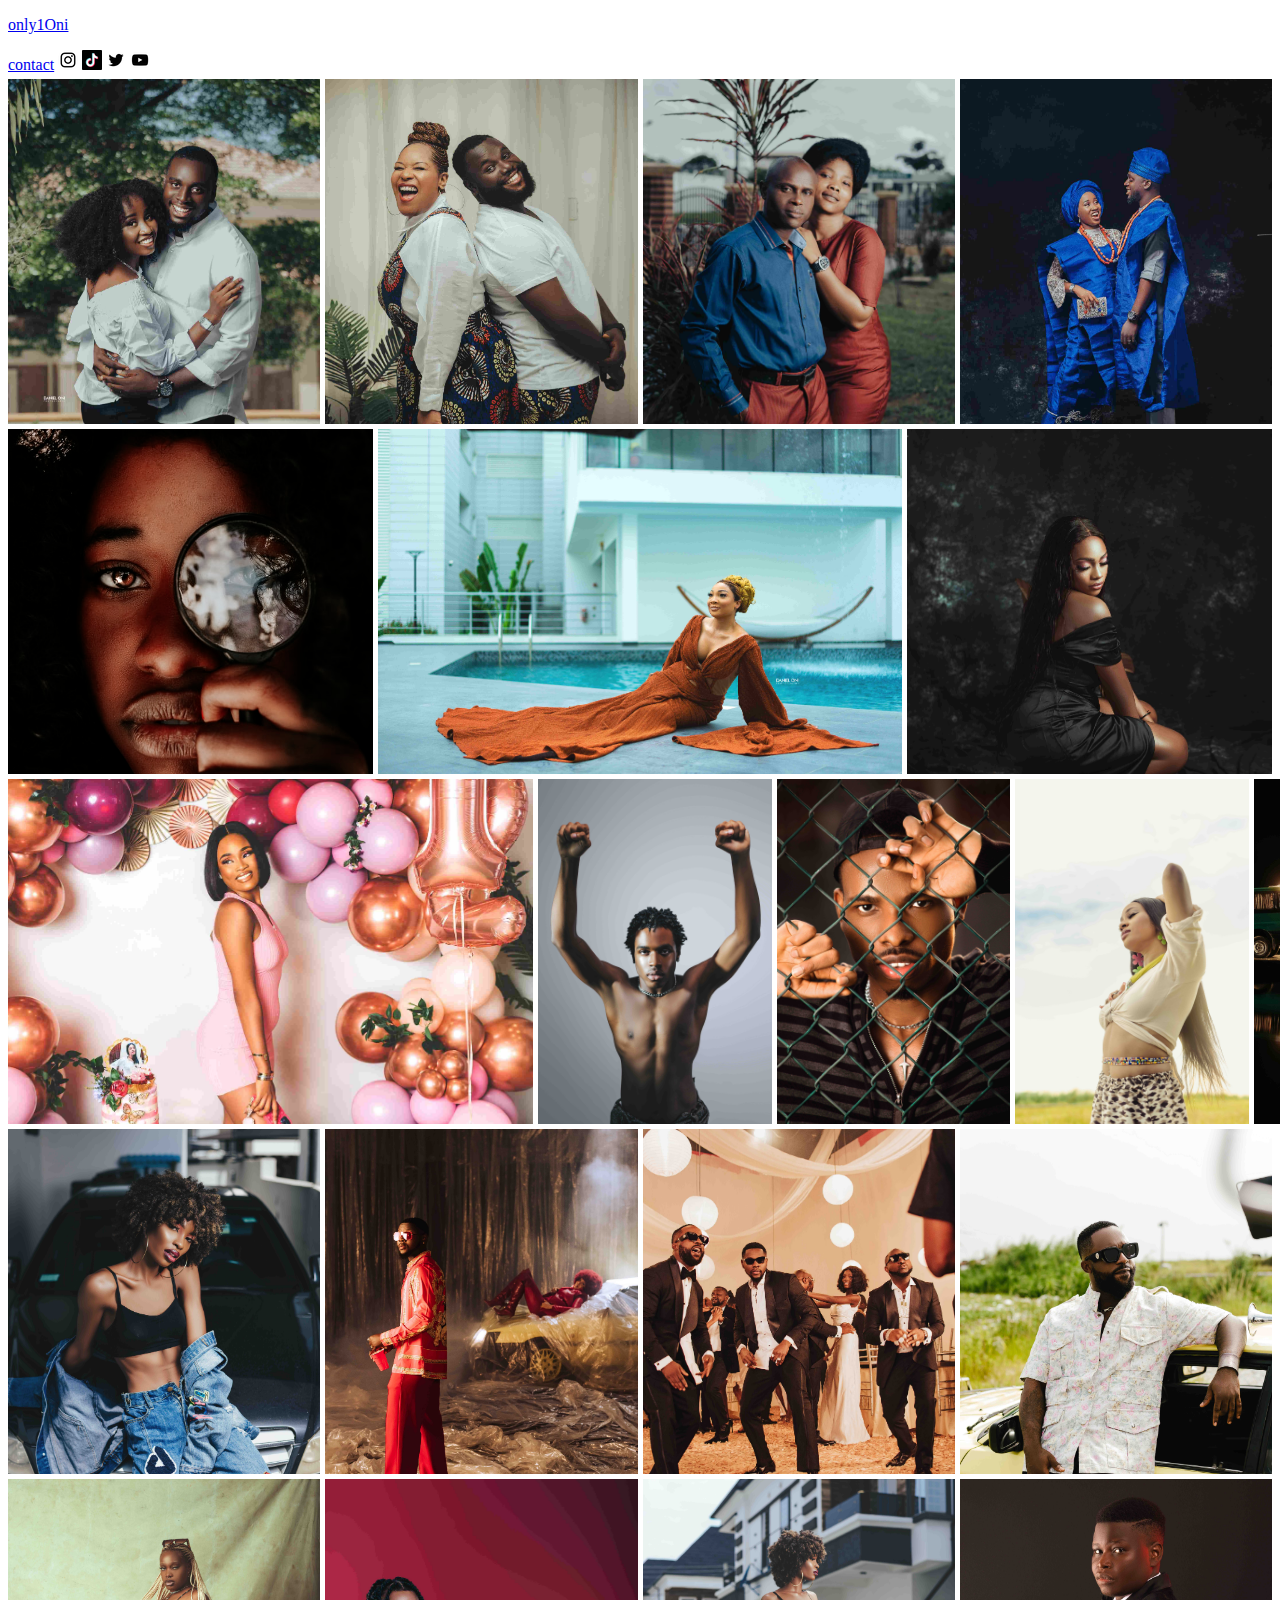
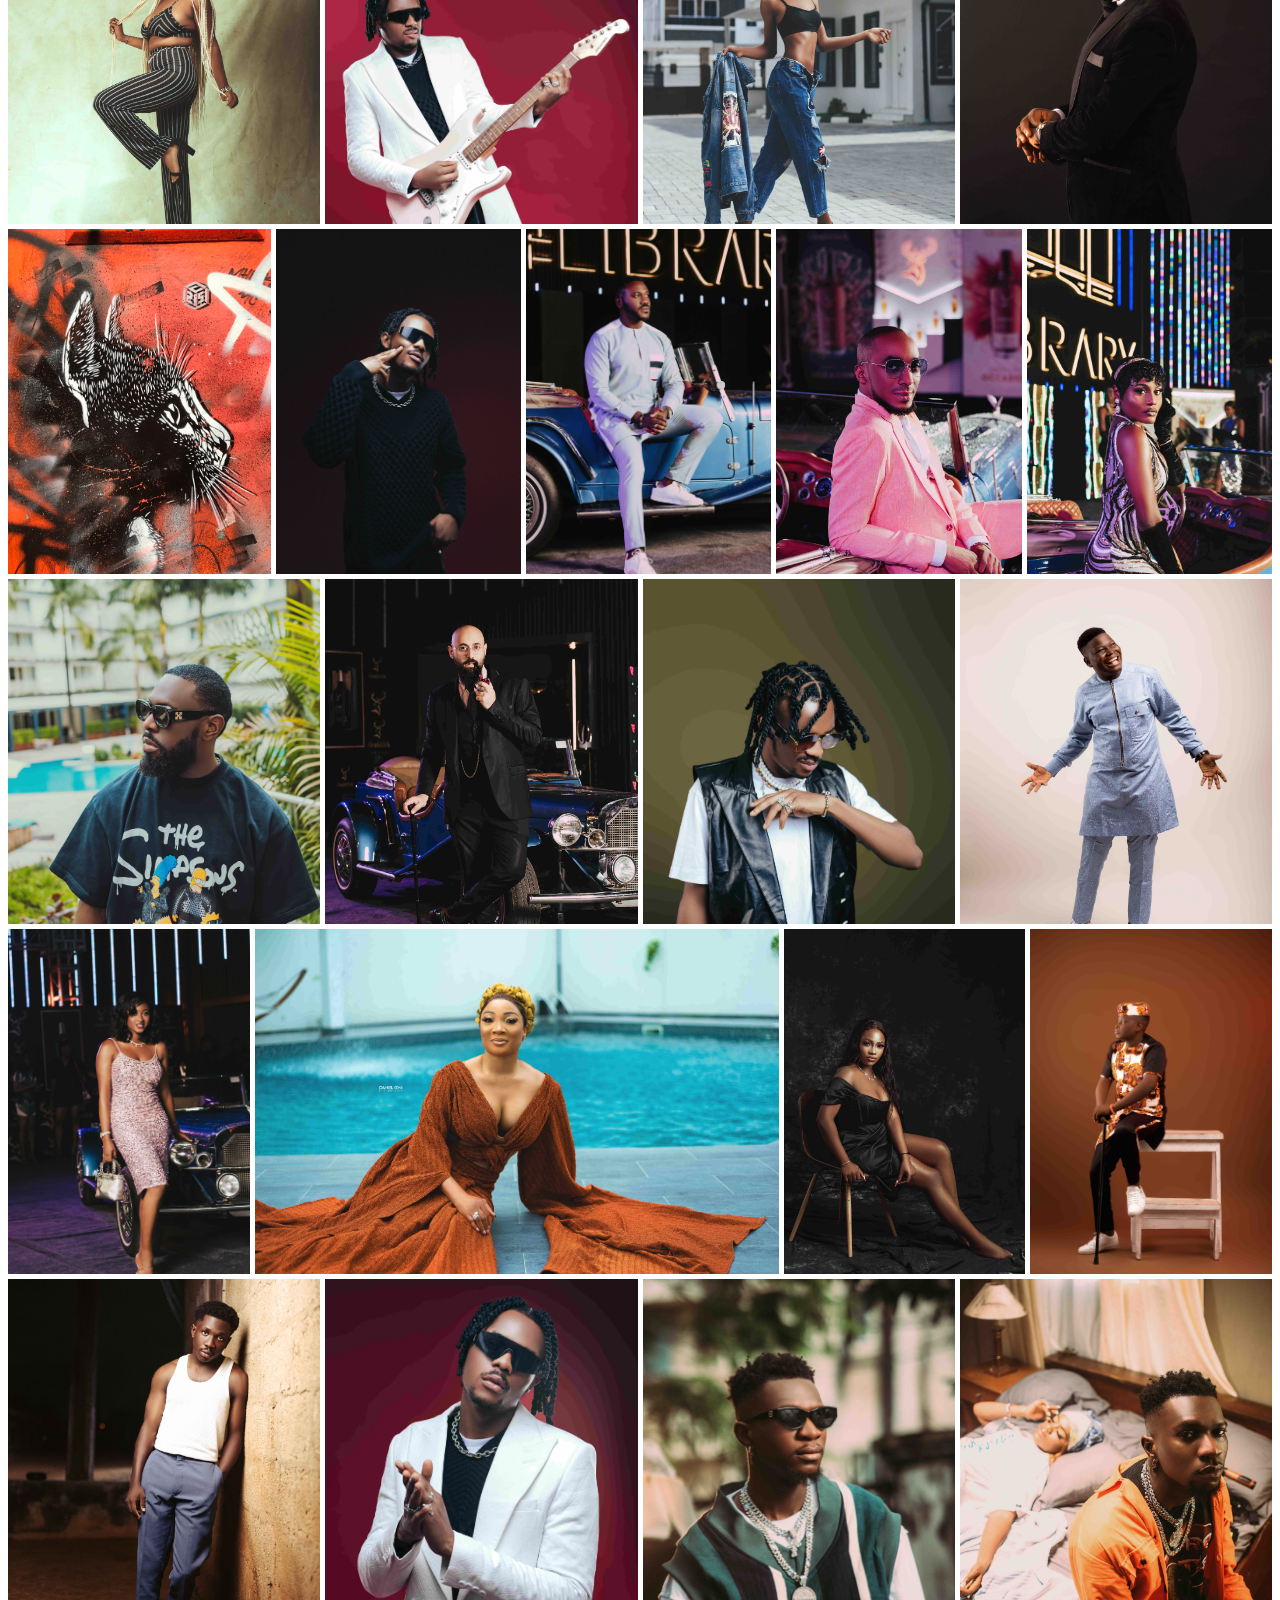
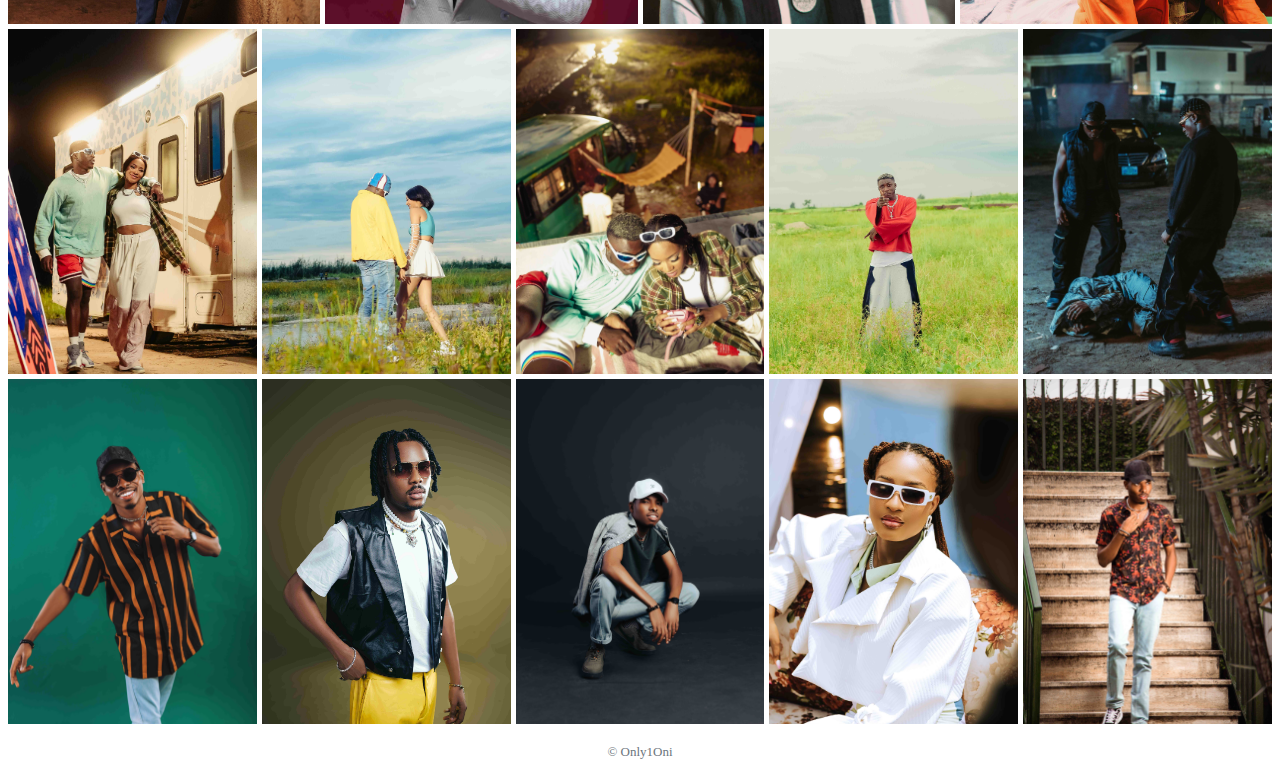
<file: home.html>
<!DOCTYPE html>
<html lang="en">

<head>
    <meta charset="UTF-8">
    <meta http-equiv="X-UA-Compatible" content="IE=edge">
    <meta name="viewport" content="width=device-width, initial-scale=1.0">
    <link rel="stylesheet" href="/css/style.css">
    <title>Photography project</title>
</head>

<body>
    <header>

        <div id="links">
            <a href="home.html">
                <p id="oni">only1Oni</p>
            </a>
            <!-- <ul>
                <li><a href="#">home</a></li>
                <li><a href="#">about</a></li>
                <li><a href="#">projects</a></li>
                <li><a href="#">portfolio</a></li>
            </ul> -->


        </div>
        <div class="contact">
            <a href="contact.html">contact</a>
            <a href="#"><img src="/images/icons/instagram.png" alt=""></a>
            <a href="#"><img src="/images/icons/tiktok.png" alt=""></a>
            <a href="#"><img src="/images/icons/twitter.png" alt=""></a>
            <a href="#"><img src="/images/icons/youtube.png" alt=""></a>
        </div>


    </header>

    <main>

<!-- 
        <section>
            <div class="card">

                <img src="/images/img2/Personal/bannerpage.jpeg" alt="">

                <div class="content">

                    DANIEL ONI Lorem ipsum dolor sit amet consectetur adipisicing elit. Dolore delectus facilis
                    suscipit cumque voluptate, ratione quasi necessitatibus nulla velit! Nulla, fugiat fuga
                    doloribus minus iure facere excepturi deleniti, laborum doloremque, culpa praesentium vel
                    voluptatum itaque quidem suscipit eligendi beatae! Perspiciatis optio commodi repellendus quo
                    fuga quia facilis, aliquid molestias quisquam.

                </div>
            </div>
        </section> -->
        <section>
            <div class="row ">

                <div class="column col1">
                    <img src="images/img2/Pre-wedding/1/DAN_9794.jpg" alt="">
                    <img class="img2" src="images/img2/Pre-wedding/2/DAN_0805.jpg" alt="">
                    <img class="img3" src="images/img2/Pre-wedding/3/DAN_5718.jpg" alt="">
                    <img class="img4" src="images/img2/Pre-wedding/1/DAN_9574.jpg" alt="">
                </div>

                <div class="column col2">
                    <img src="/images/img/photo-1558212628-ad7f5fb28c5e.jpg" alt="">
                    <img src="/images/img2/Birthday/GladysLasila/DAN_7693.jpg" alt="">
                    <img src="/images/img2/Birthday/PrincessFola/DAN_9747.jpg" alt="">
                </div>

                <div class="column col3">
                    <img src="/images/img2/Birthday/Tonia/DAN_7435.jpg" alt="">
                    <img src="/images/img2/Doonte/DAN_3060.jpg" alt="">
                    <img src="/images/img2/Ehyo/DAN_1958.jpg" alt="">
                    <img src="/images/img2/Tush/DAN_6227.jpg" alt="">
                    <img src="/images/img2/Tush/DAN_6326.jpg" alt="">

                </div>


                <div class="column col4">
                    <img src="/images/img2/Collaboration/DAN_1102 1.jpg" alt="">
                    <img src="/images/img2/Iyanya/DAN_9002.jpg" alt="">
                    <img src="/images/img2/Iyanya/DAN_9240.jpg" alt="">
                    <img src="/images/img2/Iyanya/DAN_8269.jpg" alt="">
                </div>

                <div class="column col5">
                    <img src="/images/img2/RidahTalatu/DAN_9876.jpg" alt="">
                    <img src="/images/img2/Puncho/DAN_1585.jpg" alt="">
                    <img src="/images/img2/Collaboration/DAN_1095.jpg" alt="">
                    <img src="/images/img2/TosinBee/DAN_0895.jpg" alt="">
                </div>

                <div class="column col6">
                    <img src="/images/img/photo-1534073828943-f801091bb18c.jpg" alt="">
                    <img src="/images/img2/Puncho/DAN_1681.jpg" alt="">
                    <img src="/images/img2/ReLaunchTheLibrary/DAN_5988.jpg" alt="">
                    <img src="/images/img2/ReLaunchTheLibrary/DAN_6049.jpg" alt="">
                    <img src="/images/img2/ReLaunchTheLibrary/DAN_5902.jpg" alt="">
                </div>

                <div class="column col7">
                    <img src="/images/img2/Timaya/DAN_6361.jpg" alt="">
                    <img src="/images/img2/ReLaunchTheLibrary/DAN_5473.jpg" alt="">
                    <img src="images/img2/Puncho/DAN_1805.jpg" alt="">
                    <img src="images/img2/TosinBee/DAN_0629.jpg" alt="">
                </div>

                <div class="column col8">
                    <img src="/images/img2/ReLaunchTheLibrary/DAN_5968.jpg" alt="">
                    <img src="/images/img2/Birthday/GladysLasila/DAN_7690.jpg" alt="">
                    <img src="images/img2/Birthday/PrincessFola/DAN_9725.jpg" alt="">
                    <img src="images/img2/TosinBee/DAN_0800.jpg" alt="">
                </div>

                <div class="column col8">
                    <img src="/images/img2/Personal/DAN_5455.jpg" alt="">
                    <img src="/images/img2/Puncho/DAN_1603.jpg" alt="">
                    <img src="images/img2/Prowess/DAN_0460.jpg" alt="">
                    <img src="images/img2/Prowess/DAN_0649.jpg" alt="">
                </div>

                <div class="column col9">
                    <img src="/images/img2/Tush/DAN_6459.jpg" alt="">
                    <img src="/images/img2/Tush/DAN_6294.jpg" alt="">
                    <img src="images/img2/Tush/DAN_6397.jpg" alt="">
                    <img src="images/img2/Tush/DAN_6252.jpg" alt="">
                    <img src="images/img2/Prowess/DAN_0700.jpg" alt="">
                </div>

                <div class="column col10">
                    <img src="/images/img2/Ehyo/DAN_7995.jpg" alt="">
                    <img src="/images/img2/Puncho/DAN_1784.jpg" alt="">
                    <img src="images/img2/Ehyo/DAN_8319.jpg" alt="">
                    <img src="images/img2/Iyanya/DAN_8484.jpg" alt="">
                    <img src="images/img2/Ehyo/DAN_1755.jpg" alt="">
                </div>

            </div>
        </section>


    </main>
    <footer>
        <p>&copy Only1Oni</p>
    </footer>

</body>


</html>
</file>
<file: css/style.css>
main {
  width: 100%;
}

.row {
  width: 100%;
  display: flex;
  flex-direction: column;
  justify-content: center;
  align-items: center;
}

.column {
  width: 100%;
  padding: 0 50px;
  text-align: center;
  display: flex;
  gap: 5px;
  height: 350px;
  overflow: hidden;
}

.column img {
  margin-top: 5px;
  width: 100%;
  height: 100%;
  object-fit: cover;
}

.column img:hover {
  transition: ease 0.5s;
  box-shadow: 2px 3px 19px rgba(156, 156, 156, 0.466);
}

.col2 {
  overflow: hidden;
  width: 100%;
}

footer {
  font-size: 13px;
  text-align: center;
  color: #6c757d;
  margin: 20px;
}

@media(max-width:990px) {
  .column {
    height: 100%;
    flex-wrap: wrap;
  }

  .column img {
    height: 100%;
  }
}


.sidenav {
  height: 100%;
  width: 160px;
  position: fixed;
  z-index: 1;
  top: 30%;
  left: 0;
  background: none;
  overflow-x: hidden;
  padding-top: 20px;

}

.sidenav a {
  background: none;
  text-decoration: none;
  display: block;
}

.sidenav a img {
  width: 20px;
  padding: 0;
  margin: 10px;
}

.sidenav a img:hover {
  animation: shake 0.5s;
  animation-iteration-count: infinite;
}

span {
  position: fixed;
  font-size: 1.5rem;
  bottom: 0;
  right: 0;
  margin: 30px 11px;
  color: rgb(52, 58, 64);
  font-weight: 700;
  line-height: 0;
  padding: 13px 9px 19px;
  border-radius: 50%;
}

@keyframes shake {
  0% {
    transform: translate(1px, 1px) rotate(0deg);
  }

  10% {
    transform: translate(-1px, -2px) rotate(-1deg);
  }

  20% {
    transform: translate(-3px, 0px) rotate(1deg);
  }

  30% {
    transform: translate(3px, 2px) rotate(0deg);
  }

  40% {
    transform: translate(1px, -1px) rotate(1deg);
  }

  50% {
    transform: translate(-1px, 2px) rotate(-1deg);
  }

  60% {
    transform: translate(-3px, 1px) rotate(0deg);
  }

  70% {
    transform: translate(3px, 1px) rotate(-1deg);
  }

  80% {
    transform: translate(-1px, -1px) rotate(1deg);
  }

  90% {
    transform: translate(1px, 2px) rotate(0deg);
  }

  100% {
    transform: translate(1px, -2px) rotate(-1deg);
  }
}
</file>
